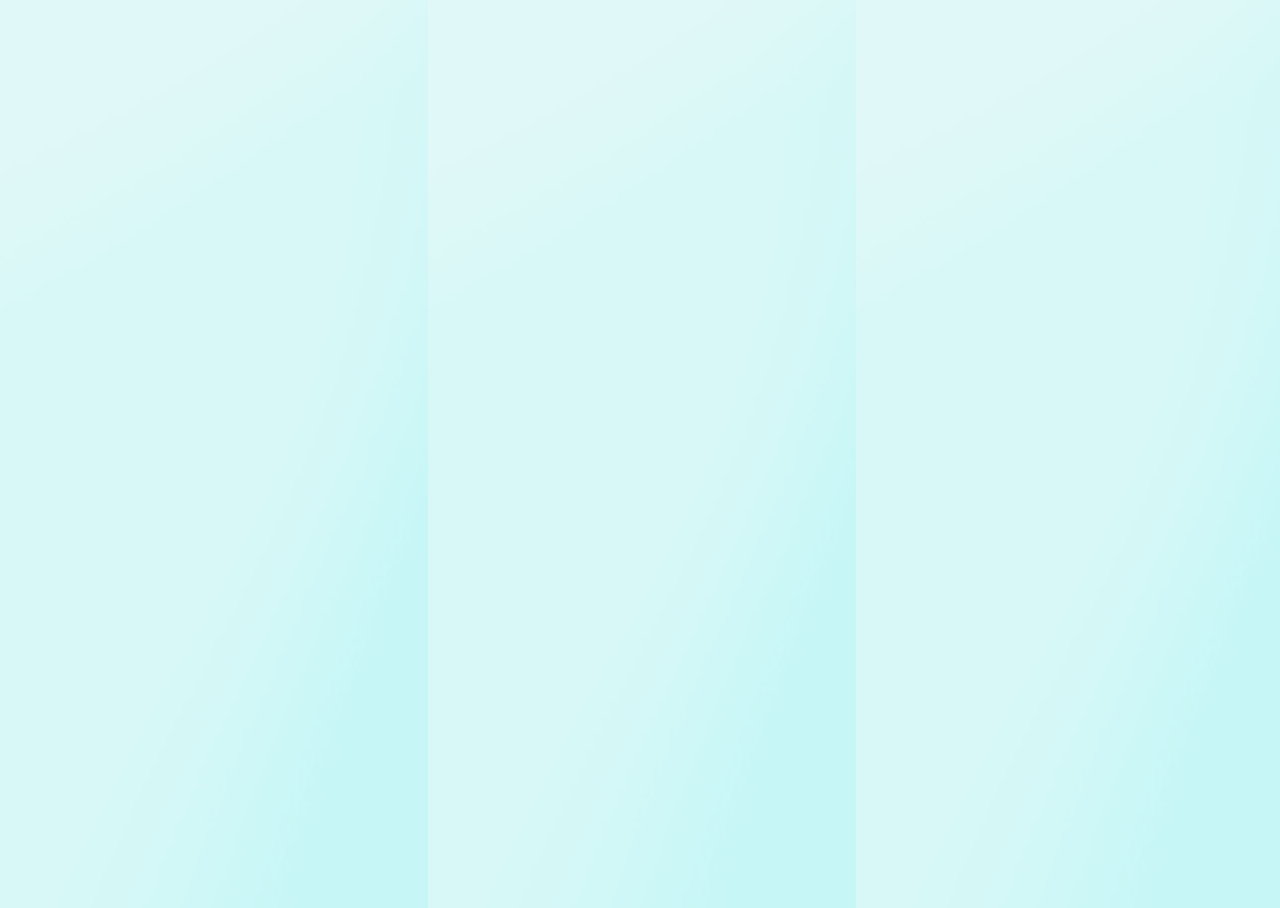
<file: index.html>
<!DOCTYPE html>
<html lang="en">
<head>
    <meta charset="UTF-8">
    <meta http-equiv="X-UA-Compatible" content="IE=edge">
    <meta name="viewport" content="width=device-width, initial-scale=1.0">
    <link rel="preconnect" href="https://fonts.googleapis.com"><link rel="preconnect" href="https://fonts.gstatic.com" crossorigin><link href="https://fonts.googleapis.com/css2?family=Open+Sans:ital,wght@0,300;0,400;0,500;0,600;0,700;0,800;1,300;1,400;1,500;1,600;1,700;1,800&" rel="stylesheet">
    <link rel="stylesheet" href="resources/css/stylesheet.css">
    <link href="https://cdn.jsdelivr.net/npm/bootstrap@5.2.3/dist/css/bootstrap.min.css" rel="stylesheet" integrity="sha384-rbsA2VBKQhggwzxH7pPCaAqO46MgnOM80zW1RWuH61DGLwZJEdK2Kadq2F9CUG65" crossorigin="anonymous">

    <title>Cypher</title>
</head>
    <body class="dashboard-page">





    <!-- JS -->
    <script src="https://cdn.jsdelivr.net/npm/bootstrap@5.2.3/dist/js/bootstrap.bundle.min.js" integrity="sha384-kenU1KFdBIe4zVF0s0G1M5b4hcpxyD9F7jL+jjXkk+Q2h455rYXK/7HAuoJl+0I4" crossorigin="anonymous"></script>
    <script src="https://cdnjs.cloudflare.com/ajax/libs/jquery/3.6.2/jquery.min.js" integrity="sha512-tWHlutFnuG0C6nQRlpvrEhE4QpkG1nn2MOUMWmUeRePl4e3Aki0VB6W1v3oLjFtd0hVOtRQ9PHpSfN6u6/QXkQ==" crossorigin="anonymous" referrerpolicy="no-referrer"></script>
    <script src="resources/js/index.js"></script>

    </body>
</html>
</file>
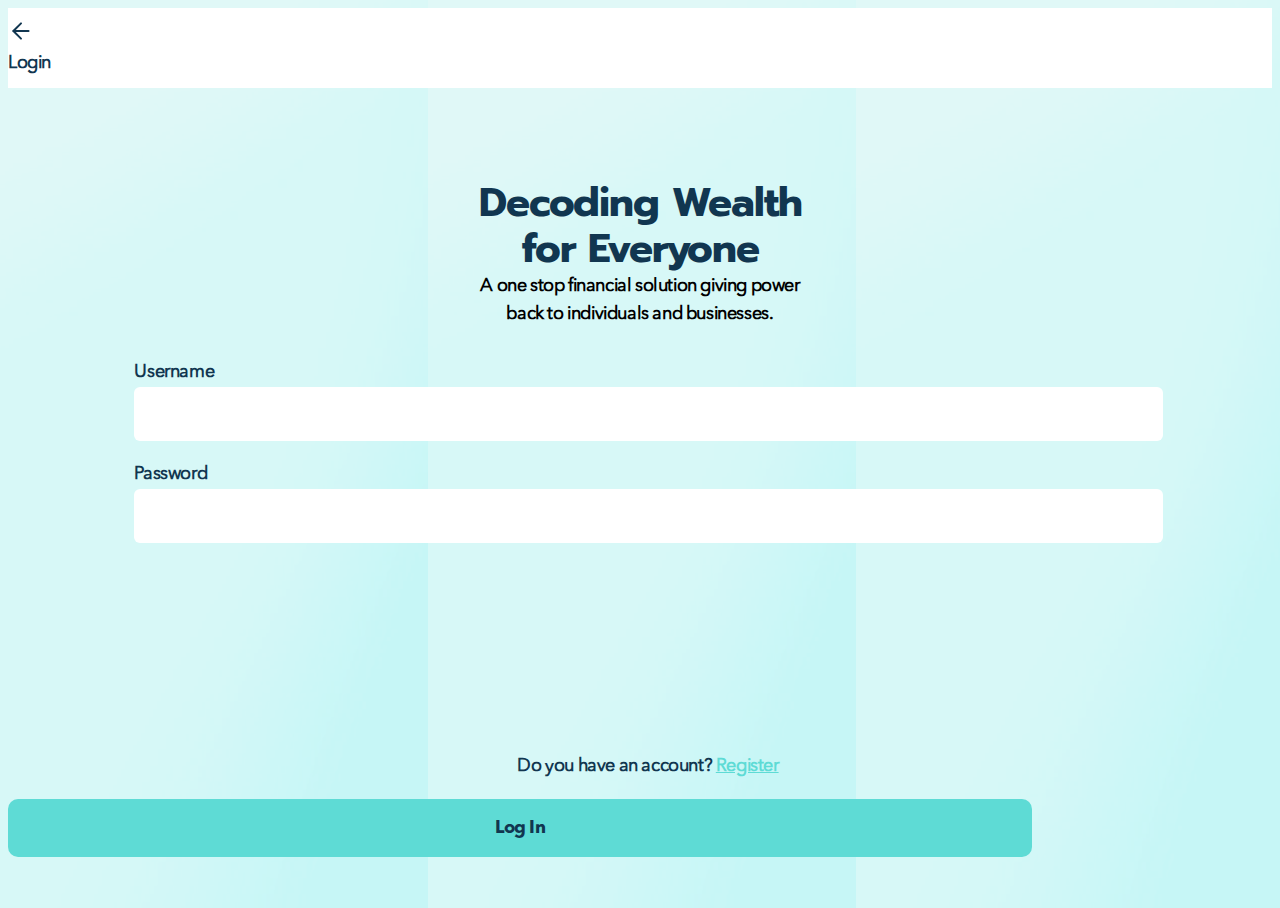
<file: login.html>
<!DOCTYPE html>
<html lang="en">
<head>
    <meta charset="UTF-8">
    <meta http-equiv="X-UA-Compatible" content="IE=edge">
    <meta name="viewport" content="width=device-width, initial-scale=1.0">
    <link rel="preconnect" href="https://fonts.googleapis.com"><link rel="preconnect" href="https://fonts.gstatic.com" crossorigin><link href="https://fonts.googleapis.com/css2?family=Open+Sans:ital,wght@0,300;0,400;0,500;0,600;0,700;0,800;1,300;1,400;1,500;1,600;1,700;1,800&" rel="stylesheet">
    <link rel="stylesheet" href="resources/css/stylesheet.css">
    <link href="https://cdn.jsdelivr.net/npm/bootstrap@5.2.3/dist/css/bootstrap.min.css" rel="stylesheet" integrity="sha384-rbsA2VBKQhggwzxH7pPCaAqO46MgnOM80zW1RWuH61DGLwZJEdK2Kadq2F9CUG65" crossorigin="anonymous">

    <title>Cypher</title>
</head>
    <body class="">
        <!-- Header -->
        <div class="header fixed-top">
            <div class="d-flex justify-content-around">
                <div>
                    <img src="/resources/images/arrow-left.svg"/>  
                </div>
                <div class="header-text">
                    Login
                </div>
                <div> 
                     
                </div>
            </div>
        </div>



        <div class="login-page w80">
            <div class="login-page-header">
                Decoding Wealth
                <br>
                for Everyone
            </div> 
            <div class="login-page-subheader">
                A one stop financial solution giving power
                <br>
                 back to individuals and businesses.            
            </div>

            <div class="login-form">
                <label for="uname"><b>Username</b></label>
                </br>
                <input type="text"  name="uname" required>
                </br>
                <label for="psw"><b>Password</b></label>
                </br>
                <input type="password"  name="psw" required>
            </div>


        </div>

        <div class="login-footer text-center">
            <div class="login-register">
                Do you have an account? <span>Register</span> 
            </div>
            <div class="login-page-btn">
                <button>
                    Log In 
                </button>
            </div>
        </div>


    <!-- JS -->
    <script src="https://cdn.jsdelivr.net/npm/bootstrap@5.2.3/dist/js/bootstrap.bundle.min.js" integrity="sha384-kenU1KFdBIe4zVF0s0G1M5b4hcpxyD9F7jL+jjXkk+Q2h455rYXK/7HAuoJl+0I4" crossorigin="anonymous"></script>
    <script src="https://cdnjs.cloudflare.com/ajax/libs/jquery/3.6.2/jquery.min.js" integrity="sha512-tWHlutFnuG0C6nQRlpvrEhE4QpkG1nn2MOUMWmUeRePl4e3Aki0VB6W1v3oLjFtd0hVOtRQ9PHpSfN6u6/QXkQ==" crossorigin="anonymous" referrerpolicy="no-referrer"></script>
    <script src="resources/js/index.js"></script>

    </body>
</html>
</file>
<file: resources/css/stylesheet.css>
@import url('https://fonts.googleapis.com/css2?family=Open+Sans:ital,wght@0,300;0,400;0,500;0,600;0,700;0,800;1,300;1,400;1,500;1,600;1,700;1,800&family=Poppins:ital,wght@0,100;0,200;0,300;0,400;0,500;0,600;0,700;0,800;0,900;1,100;1,200;1,300;1,400;1,500;1,600;1,700;1,800;1,900&');
@import url('https://fonts.googleapis.com/css2?family=Prompt:ital,wght@0,100;0,200;0,300;0,400;0,500;0,600;0,700;0,800;0,900;1,100;1,200;1,300;1,400;1,500;1,600;1,700;1,800;1,900&display=swap');
@import url('https://fonts.googleapis.com/css2?family=Montserrat:ital,wght@0,100;0,200;0,300;0,400;0,500;0,600;0,700;0,800;0,900;1,100;1,200;1,300;1,400;1,500;1,600;1,700;1,800;1,900&display=swap');
@font-face {
    font-family: 'Avenir Next'; 
    font-weight: normal;
    font-style: normal;
    src: url("../fonts/AvenirNextLTPro-Regular.otf") format("opentype");
}

@font-face {
    font-family: 'AvenirNextBold';
    font-weight: bold;
    font-style: normal;
    src: url("../fonts/AvenirNextLTPro-Bold.otf") format("opentype");
} 

/* Spinner */

.rotate {
    animation: rotation 2s infinite linear;
  }

  @keyframes rotation {
    from {
      transform: rotate(0deg);
    }
    to {
      transform: rotate(359deg);
    }
}

body {
    font-family: 'AvenirNext' !important;
    /* font-family: 'Open Sans', sans-serif !important;
    color: #1E3D58;
    padding-bottom: 85px; */
    height: 100%; 
    background-image: url(../images/blueBackground.svg);
    background-size: fill; 

} 


html{
    height: 100%;
    

}

div {
    /* color: grey; */
}

/* widths */
.w90{
 width: 90% !important;
 margin: auto;
}

.w80{
    width: 80% !important;
    margin: auto;  
}

.w60{
    width: 60% !important;
    margin: auto; 
}

input:focus,
select:focus,
textarea:focus,
button:focus {
    outline: none !important;
}

/* Header */
.header{
    padding-top: 10px;  
    background:white; 

}

.header-img{
    font-family: 'Avenir Next';
    font-style: normal;
    font-weight: 700;  
    font-size: 18px;  
    line-height: 30px;
    letter-spacing: -0.4px;
    color: #113650;
}

.dropdown-item{
    font-weight: 600 !important;
    font-size: 14px;  
}

.dropdown-toggle{
    margin-right: 14px;
}


.display-header{
    align-items: center;
    margin-right: 0 !important;
    background: white;
    padding-top: 20px;
    padding-bottom: 20px;
}

.help-header{
    text-align: end;
    padding-right:37px !important;
    font-weight: 700;
    font-size: 16px;
    color: #1E3D58;
}

.header-text{
    padding-bottom: 10px; 
    color: #113650; 
    font-family: 'Avenir Next';
    font-style: normal;
    font-weight: 700; 
    font-size: 18px;
    line-height: 30px;
    /* identical to box height, or 167% */

    letter-spacing: -0.4px;
}

/* Navbar */
.backbtn{
    padding-left: 43px !important;
}

/* Remove Outline on button press for Bootstrap */
.navbar-toggler:focus {
    box-shadow: none !important;
}

/* Index Page */
.index-page{
    height: 100%; 
}

.cypher-logo{
    padding-top: 37px;   
}

.tokenized-images{
    margin-top: 40px;  
}

.index-footer{
    background: #FFFFFF;
    box-shadow: 0px 4px 54px rgba(0, 0, 0, 0.25);
    backdrop-filter: blur(2px);
    /* Note: backdrop-filter has minimal browser support */

    border-radius: 25px 25px 0px 0px;
    position: absolute;
    width: 100%;
    bottom: 0;
}

.index-footer-header{
    color: #113650;
    font-family: 'Prompt';
    font-style: normal;
    font-weight: 700;
    font-size: 40px;
    line-height: 46px;
    padding-top: 45px; 
    text-align: center;
    letter-spacing: -1px;
}

.index-footer-subheader {
    font-family: 'Avenir Next';
    font-style: normal;
    font-weight: 600;
    font-size: 18px;
    line-height: 28px;
    /* or 156% */

    text-align: center;
    letter-spacing: -0.4px;

    /* Typography/Black/87% */

    color: black; 
}

.footer-buttons button{
    height: 58px;
    width: 100%; 
    margin-bottom: 16px;  
    color: #113650; 
    font-family: 'AvenirNextBold'; 
    font-style: normal;
    font-weight: 700; 
    font-size: 18px; 
    border-radius: 10px;
    border:none; 
}

.footer-buttons{
    margin-top: 65px;  
    margin-bottom: 43px; 

}

.get-started-btn button{
    background: #5EDBD5;
} 

.login-btn button{
    /* Typography/Light/100% */

    background: #FFFFFF;
    /* Secondary/300 (Primary) */

    border: 1px solid #00CCC3;
}

/* Login Page */
.login-page{
    padding-top: 50px; 
}

.login-page-header{
    font-family: 'Prompt';
    font-style: normal;
    font-weight: 700;
    font-size: 40px;
    line-height: 46px;
    /* or 115% */

    text-align: center;
    letter-spacing: -1px;

    /* Typography/Dark/100% */

    color: #113650;
}

.login-page-header{
    margin-top: 42px; 
}
.login-page-subheader{
    font-family: 'Avenir Next';
    font-style: normal;
    font-weight: 600;
    font-size: 18px;
    line-height: 28px;
    /* or 156% */
    
    text-align: center;
    letter-spacing: -0.4px;
}


.login-form{
    margin-top: 29px; 
}

.login-form label{
    font-family: 'Avenir Next';
    font-style: normal;
    font-weight: 500;
    font-size: 18px;
    line-height: 30px;
    /* identical to box height, or 167% */
    
    letter-spacing: -0.4px; 
    color: rgba(17, 54, 80)

}

.login-form input{
    font-family: 'Avenir Next';
    font-weight: 700;
    font-size: 18px;
    line-height: 26px;
    /* or 144% */
    padding-left: 15px; 

    display: flex;
    align-items: center;
    letter-spacing: -0.5px;

    /* Typography/Dark/100% */
    background: #FFFFFF;
    border-radius: 6px;
    color: #113650; 
    border: none;
    height: 52px; 
    width: 100%; 
}

.login-footer{
    position: absolute;
    width: 100%;
    bottom: 0
}

.login-register{
    font-family: 'Avenir Next';
    font-style: normal;
    font-weight: 600;
    font-size: 18px;
    line-height: 36px;
    /* identical to box height, or 200% */

    text-align: center;
    letter-spacing: -0.4px;

    /* Typography/Dark/87% */

    color: rgba(17, 54, 80);
}

.login-register span{
    color: #5EDBD5;
    text-decoration: underline; 
}

.login-page-btn button{
    height: 58px;
    width: 80%;  
    background: none;
    font-family: 'AvenirNextBold';
    font-style: normal;
    font-weight: 700;
    font-size: 18px;
    line-height: 26px;

    letter-spacing: -0.5px;
    background: #5EDBD5;
    border: none; 
    border-radius: 10px;
    color: #113650;
    margin-bottom: 43px;  
    margin-top: 15px; 
}

/* Landing Page */
.dashboard-loader{
    width: 100px;
    margin: auto;
    margin-top:50%;   
}

.landing-body{
    overflow-y: auto;
    padding-bottom: 105px;
    display: none; 
} 

.base-body{
    overflow-y: auto;
    padding-bottom: 105px;
}

.chart-container{
    height: 200px;

  }
.chart-sizing{
    height:200px; 
}

  #acountChart {
    margin: auto; 
  }

.chart-text{
    position: relative;
    margin-top: -120px; 
}

.chart-percent{
    font-family: 'Avenir Next';
    font-style: normal;
    font-weight: 700;
    font-size: 18px;
    line-height: 26px;    
    text-align: center;
    letter-spacing: -0.5px;
    
    color: #113650;

}

.chart-subheader{
    font-family: 'Avenir Next';
    font-style: normal;
    font-weight: 500;
    font-size: 11px;
    line-height: 18px;    
    color: rgba(17, 54, 80);
}

#homeChart {
    margin: auto; 
}

.landing-top{
    height: 372px; 
    background:white; 
    box-shadow: 0px 7px 78px rgba(0, 0, 0, 0.05);
    border-radius: 10px; 
}

.landing-top-header{
    font-family: 'Montserrat';
    font-style: normal;
    font-weight: 700;
    font-size: 18px;
    line-height: 26px;
    text-align: center;
    letter-spacing: -0.5px;
    color: #113650;
    margin-top: 19px; 
    margin-bottom: 45px; 
    padding-top: 20px; 
} 

.chart-legend{
    padding-top:90px;   
}

.legend-color{
    background: #5EDBD5;
    height: 14px;
    width:14px;  
    border-radius: 50%;
    margin-right: 11px;    
}

.legend-color-cad{
    background: #113650;
    height: 14px;
    width:14px;  
    border-radius: 50%;
    margin-right: 11px; 
}

.legend-container{
    height: 43px; 
    width: 93px; 
    background: #F3F1F7;
    border-radius: 10px; 
} 

.legend-currency{
    font-family: 'Avenir Next';
    font-style: normal;
    font-weight: 500;
    font-size: 11px;
    line-height: 18px;
    color: rgba(17, 54, 80, 0.87);
}


.account-balance{
    font-family: 'AvenirNextBold';
    font-style: normal;
    font-weight: 700;
    font-size: 23.99px;
    line-height: 33px;
    letter-spacing: -1px;
    color: #5EDBD5;
    padding-left: 21px; 
}

.account-number{
    font-family: 'Avenir Next';
    font-style: normal;
    font-weight: 500;
    font-size: 11px;
    line-height: 18px;
    color: rgba(17, 54, 80, 0.7);  
    padding-left: 21px; 
 
}

.account-arrow{
    padding-right: 26px; 
}


.banking-summary-header{
    padding-top: 19px; 
    padding-bottom: 16px; 
}
 
.fund-account-btn{
    /* height: 48px;  */
    /* padding-top: 15px;  */

}

.fund-account-btn button{
    margin-top: 15px; 
    height: 48px;
    width: 100%;
    border: none;   
    background: #5EDBD5;
    border-radius: 10px; 
    font-family: 'AvenirNextBold';
    font-style: normal;
    font-weight: 700;
    font-size: 18px;
    line-height: 26px; 
    letter-spacing: -0.5px;
    color: #113650;
} 


/* Card Services */

.page-header-image{
    padding-top: 27px; 
    margin: auto; 
    height: 247px;
    width: 236px;  
} 

.page-header-image img{
    width: 100%; 
}

.cardservices-body{
    background: #FFFFFF;    
    box-shadow: 0px 7px 78px rgba(0, 0, 0, 0.05);
    border-radius: 10px;
}

.cardservices-body-header{
    font-family: 'AvenirNextBold'; 
    font-style: normal;
    font-weight: 700;
    font-size: 23.99px;
    line-height: 33px;
    letter-spacing: -1px;    
    color: #113650;
    padding-top: 28px; 
}

.cardservices-body-description{
    font-family: 'Avenir Next';
    font-style: normal;
    font-weight: 600;
    font-size: 18px;
    line-height: 28px;
    /* or 156% */
    letter-spacing: -0.4px;
    /* Typography/Black/87% */
    color: rgba(0, 0, 0, 0.87);
}

.card-services-fundcard-btn button{
    border: none; 
    font-family: 'AvenirNextBold';
    font-style: normal;
    font-weight: 700;
    font-size: 18px;
    line-height: 26px;
    color: #113650;
    height: 58px; 
    width: 100%; 
    background: #5EDBD5;    
    border-radius: 10px;
    margin-bottom: 13px;
    margin-top: 13px;  
}

.card-services-viewdetail-btn button{
    border: 1px solid #00CCC3;
    font-family: 'AvenirNextBold';
    font-style: normal;
    font-weight: 700; 
    font-size: 18px;
    line-height: 26px;
    color: #113650;
    height: 58px; 
    width: 100%; 
    background: white;     
    border-radius: 10px;
    margin-bottom: 13px; 
    margin-bottom: 28px;
} 

.visit-portal{
    padding-top: 10px; 
    font-family: 'Avenir Next';
    font-style: normal;
    font-weight: 600;
    font-size: 18px;
    line-height: 36px;
    text-align: center;
    letter-spacing: -0.4px;
    text-decoration-line: underline;
    color: #00CCC3; 
}




/* Crypto */

.page-header-image{
    padding-top: 27px; 
    margin: auto; 
    height: 247px;
    width: 236px;  
} 

.page-header-image img{
    width: 100%; 
}

.crypto-body{
    background: #FFFFFF;    
    box-shadow: 0px 7px 78px rgba(0, 0, 0, 0.05);
    border-radius: 10px;
}

.crypto-body-header{
    font-family: 'AvenirNextBold'; 
    font-style: normal;
    font-weight: 700;
    font-size: 23.99px;
    line-height: 33px; 
    letter-spacing: -1px;    
    color: #113650;
    padding-top: 28px; 
}

.crypto-body-description{
    font-family: 'Avenir Next';
    font-style: normal;
    font-weight: 600;
    font-size: 18px;
    line-height: 28px;
    /* or 156% */
    letter-spacing: -0.4px;
    /* Typography/Black/87% */
    color: rgba(0, 0, 0, 0.87);
}

.crypto-fundcard-btn button{
    border: none; 
    font-family: 'AvenirNextBold';
    font-style: normal;
    font-weight: 700;
    font-size: 18px;
    line-height: 26px;
    color: #113650;
    height: 58px; 
    width: 100%; 
    background: #5EDBD5;    
    border-radius: 10px;
    margin-bottom: 28px;
    margin-top: 13px;   
}

.crypto-viewdetail-btn button{
    border: 1px solid #00CCC3;
    font-family: 'AvenirNextBold';
    font-style: normal;
    font-weight: 700; 
    font-size: 18px;
    line-height: 26px;
    color: #113650;
    height: 58px; 
    width: 100%; 
    background: white;     
    border-radius: 10px;
    margin-bottom: 13px; 
    margin-bottom: 28px;
} 

.visit-portal{
    padding-top: 10px; 
    font-family: 'Avenir Next';
    font-style: normal;
    font-weight: 600;
    font-size: 18px;
    line-height: 36px;
    text-align: center;
    letter-spacing: -0.4px;
    text-decoration-line: underline;
    color: #00CCC3; 
} 


/* Profile Page */

.profile-image-header{
    height: 109px;
    width: 109px; 
    margin-top: 25px;  
}

.profile-image-header img{
    max-height: 100%;
    max-width: 100%;
    border-radius: 50%;    
}

.profile-username{
    margin-top: 14px; 
    font-family: 'AvenirNextBold';
    font-style: normal;
    font-weight: 700;
    font-size: 23.99px;
    line-height: 33px;
    letter-spacing: -1px;
    color: #113650;
}

.profile-email{
    font-family: 'Avenir Next';
    font-style: normal;
    font-weight: 600;
    font-size: 18px;
    line-height: 28px;
    letter-spacing: -0.4px;    
    color: rgba(0, 0, 0, 0.6);
}

.account-headers{
    font-family: 'Montserrat';
    font-style: normal;
    font-weight: 700;
    font-size: 18px;
    line-height: 26px;
    letter-spacing: -0.5px;
    color: #113650;
    margin-top: 36px; 
    margin-bottom: 14px; 
}
.account-options-body{
    background: #FFFFFF;
    box-shadow: 0px 7px 78px rgba(0, 0, 0, 0.05);
    border-radius: 10px;
}




.dispaly a {
    text-decoration: none;
}









/* Footer */

.active-footer-nav{ 
    border-top: 3px solid #113650;
}

.nav{
    background: white;


}

.navbar-toggler:focus,
.navbar-toggler:active,
.navbar-toggler-icon:focus {
    outline: none;
    box-shadow: none;
}

.offcanvas-collapse.open {
    visibility: visible;
    transform: translateX(100%) !important; 
}

.offcanvas-collapse{
    right: 100% !important;
}

.offcanvas-start{
    left: 0;
    right:0;
    transform:translateX(-100%); 
    border: none !important; 
    width: 70% !important; 
    top: 70px !important; 
    bottom: 85px !important;     
  
} 
 
.offcanvas-backdrop{
    z-index: 0 !important; 
}  

.navbar {
    height: 85px; 
    width: 80%;
    margin: auto;
    padding: 0 !important;  
}

.nav-text{
    font-size: 11px;
    font-family: 'Avenir Next';
    color: rgba(0, 0, 0, 0.6);}


.active-nav{
    color: #113650;
}

.navmenu-option{
    margin-top: 10px; 
    padding: 14px 0px 15px 9px;
}

.navmenu-option-active{
    background-color: #00CEC6; 
    border-radius: 5px; 

}

.navmenu-option-text{
    font-family: 'Avenir Next';
    padding-left: 15px; 
    font-weight: 500;
    font-size: 16.0412px;
    color: #00324E;
}

.navmenu-image{
    width: 23px;
} 

.navmenu-image img{
    max-width: 100%; 
} 

.offcanvas-end {
}

.modal-backdrop{
    top: 123px !important; 
}

.navmenu-container a {
    text-decoration: none; 
}


.offcanvas-backdrop {
    pointer-events: none !important;
  }

  .corner-pfp img{
    width: 20px;
    height: 20px; 
  }
 
  .dropdown-toggle{
    margin-right: 10px;
  }

  .dropdown-item{
    font-weight: 600 !important;
    font-size: 14px;  
  }

  .modal-content{
    height: 80%;  
  }


.active-nav-img{
    /* filter: invert(16%) sepia(9%) saturate(5337%) hue-rotate(167deg) brightness(95%) contrast(92%); */

}

.dispaly{
    height: 100%; 
    display:flex;
    align-items: center;
}

.black-stroke{
    stroke: yellow; 
}

.banking-summary-header{
    font-family: 'Montserrat';

    font-weight: 700;
    font-size: 18px;
    line-height: 26px;
    letter-spacing: -0.5px;
    color: #113650; 
}

.account-information{
    background: white; 
    height: 55px;   
    border-radius: 8px !important; 
    border-bottom:  1px solid #E5E9F2;;

}

.account-container{
    background: #FFFFFF;
    box-shadow: 0px 5px 18px -3px rgba(0, 0, 0, 0.08), 0px 5px 15px -3px rgba(0, 0, 0, 0.05);
    border-radius: 8px !important;
}

.account-option-text{
    font-family: 'AvenirNextBold';
    font-style: normal;
    font-weight: 600;
    font-size: 18px;
    line-height: 24px;
    letter-spacing: -0.4px;
    color: #002A43;
    padding-left: 21px; 
}


  /* These changes are for mobile changes */
/* Iphone SE 370px screens */
@media screen and (max-width: 380px) {

    .login-page-btn button{

        margin-bottom: 15px;  
        margin-top: 15px;   
    }

    .tokenized-images img{
        width:100%; 
    }

  }

 

/* Small Devices like Samsung Galaxy s8+ */

@media screen and (max-width: 370px) and (max-width: 380px) {

}


/* Pixels and regular iPhones */
@media screen and (min-width: 390px) and (max-width: 400px) {


    
}
/* Tablets */
@media only screen and (min-device-width: 768px){



}
</file>
